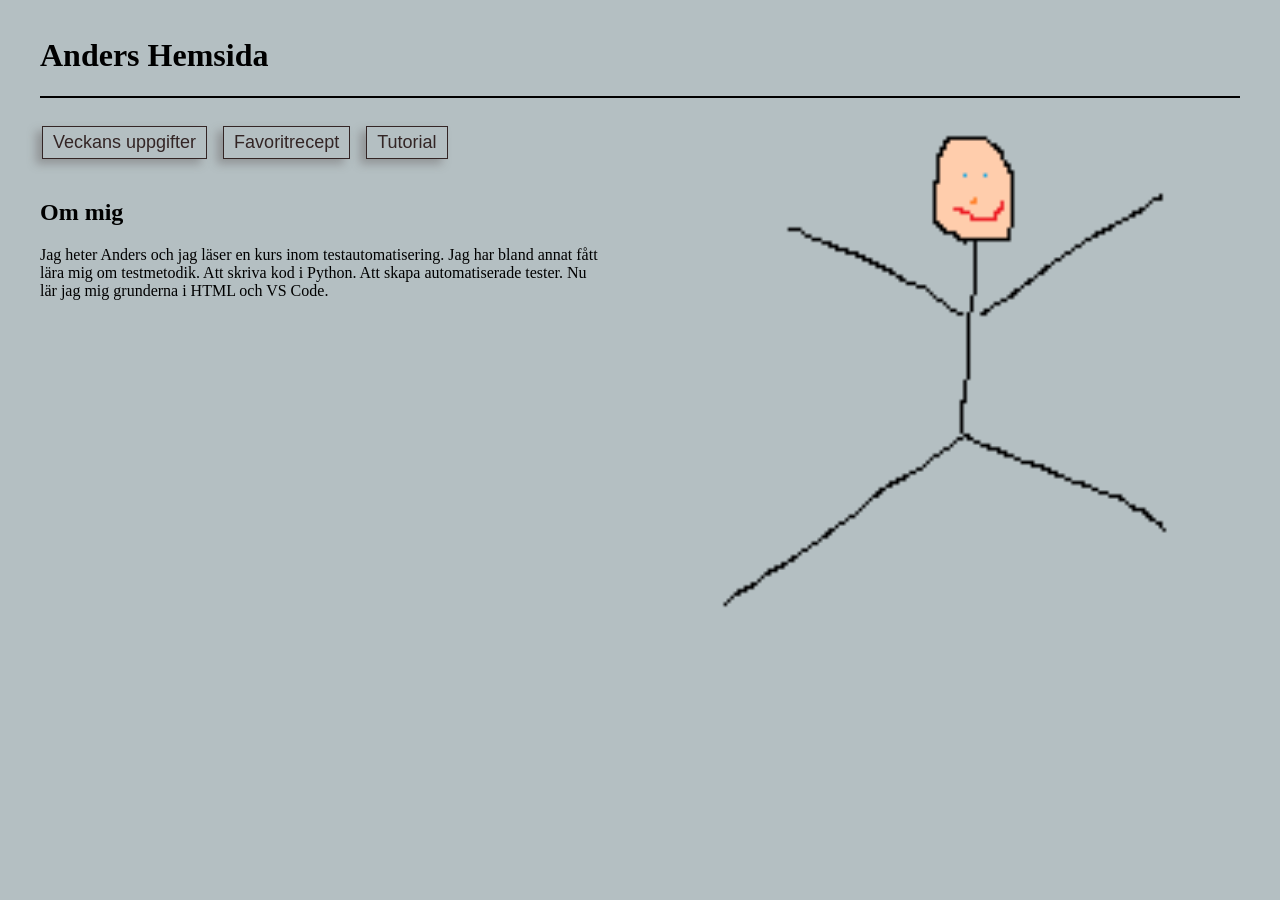
<file: index.html>
<!DOCTYPE html>
<html lang="se">
<head>
    <meta charset="UTF-8">
    <meta name="viewport" content="width=device-width, initial-scale=1.0">
    <title>Anders Hemsida</title>
    <link rel="stylesheet" href="CSS\style.css">
    <link rel="icon" type="image/x-icon" href="IMG\favicon.ico">
</head>
<body>
    <header>
        <h1>Anders Hemsida</h1>
    </header>
    <hr>
    <img src="IMG\Anders.png" alt="Anders" title="Anders" style="float: right; margin-left:100px; width: 45%; height: auto;">
    <nav>
        <div class="row">
            <form target="_blank">
                <button class="button button1" formaction="HTML\svar.html">Veckans uppgifter</button>
                <button class="button button1" formaction="HTML\recept.html">Favoritrecept</button>
                <button class="button button1" formaction="HTML\min_forsta_hemsida.html">Tutorial</button>
            </form>
        </div>
    </nav>
    <h2>Om mig</h2>
    <p>Jag heter Anders och jag läser en kurs inom testautomatisering.
        Jag har bland annat fått lära mig om testmetodik. Att skriva kod i Python. 
         Att skapa automatiserade tester. Nu lär jag mig grunderna i HTML och VS Code.
    </p>
</body>
</html>
</file>
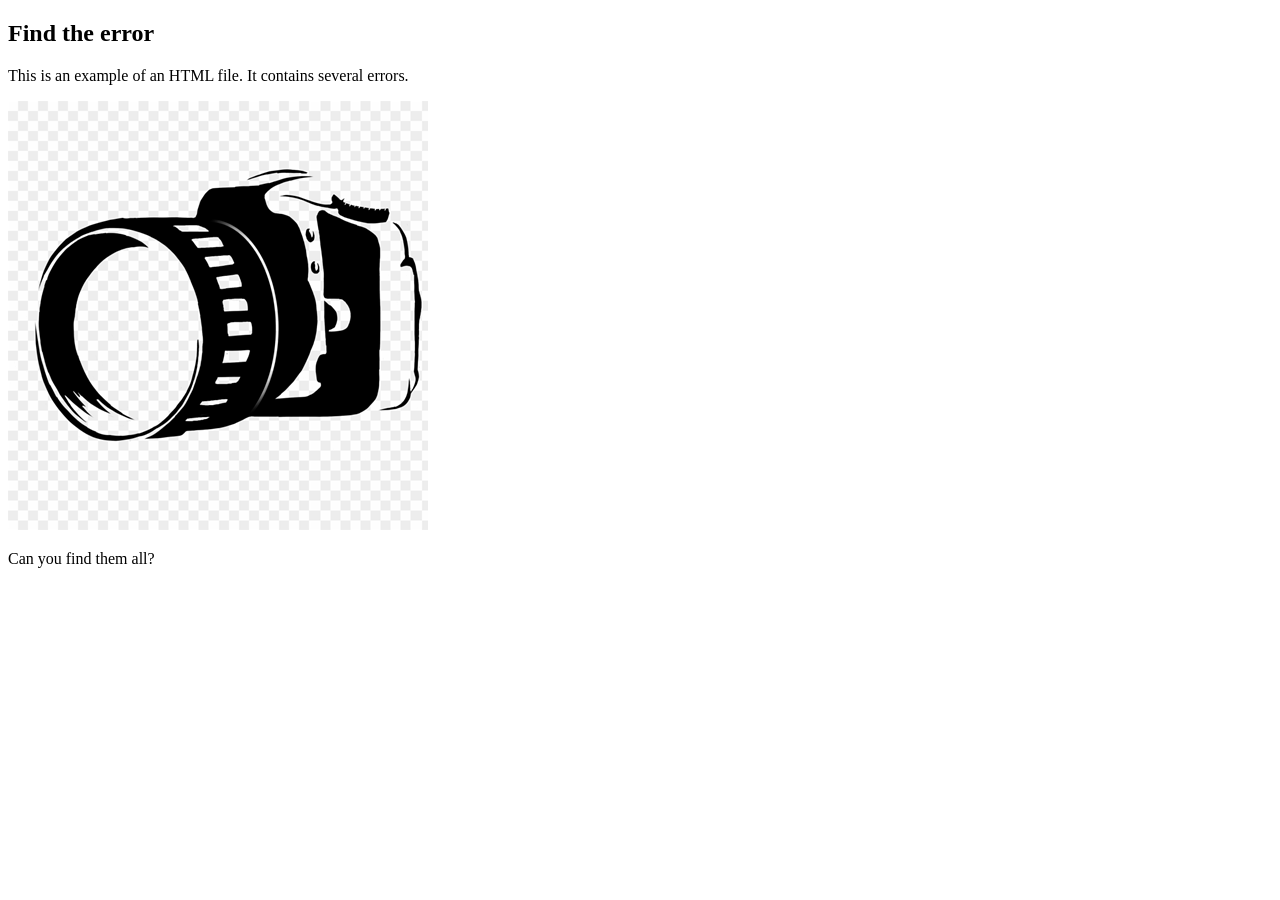
<file: HTML/1_d.html>
<!DOCTYPE html>
<html lang="se">
<head>
    <meta charset="UTF-8">
    <meta name="viewport" content="width=device-width, initial-scale=1.0">
    <title>Hitta felen...</title>
    <link rel="icon" type="image/x-icon" href="..\IMG\favicon.ico">
</head>
<main>
    <section>
        <h1> Find the error </h1>
        <p> This is an example of an HTML file. It contains several errors. </p>
        <img src="..\IMG\logo-camera.png" alt="Let's show a nice image." width="420px" height="429px"></img>
        <p> Can you find them all? </p>
    </section>
</main>
</html>
</file>
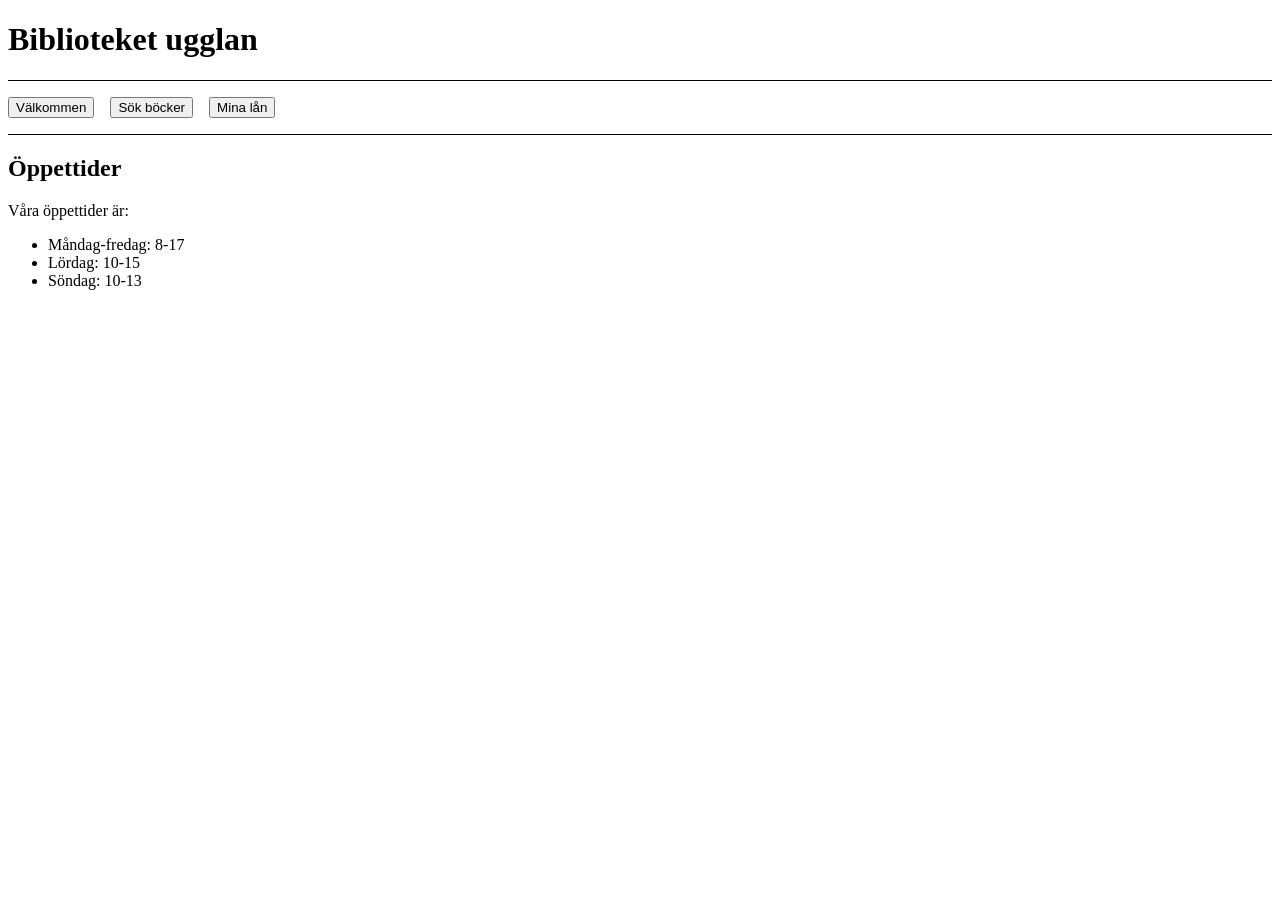
<file: HTML/2_1_practice_html.html>
<!DOCTYPE html>
<html lang="se">
<head>
    <meta charset="UTF-8">
    <meta name="viewport" content="width=device-width, initial-scale=1.0">
    <title>Biblioteket ugglan</title>
    <link rel="stylesheet" href="..\CSS\style_2_1_practice_html.css">
    <link rel="icon" type="image/x-icon" href="..\IMG\favicon.ico">
</head>
<body>
    <header>
        <h1> Biblioteket ugglan </h1>
    </header>
    <hr>
    <nav>
        <div class="row">
            <button> Välkommen </button>
            <button> Sök böcker </button>
            <button> Mina lån </button>
        </div>
    </nav>
    <hr>
    <h2> Öppettider </h2>
    <p> Våra öppettider är: </p>
    <ul> 
        <li> Måndag-fredag: 8-17 </li>
        <li> Lördag: 10-15 </li>
        <li> Söndag: 10-13 </li>
    </ul>  
</body>
</html>
</file>
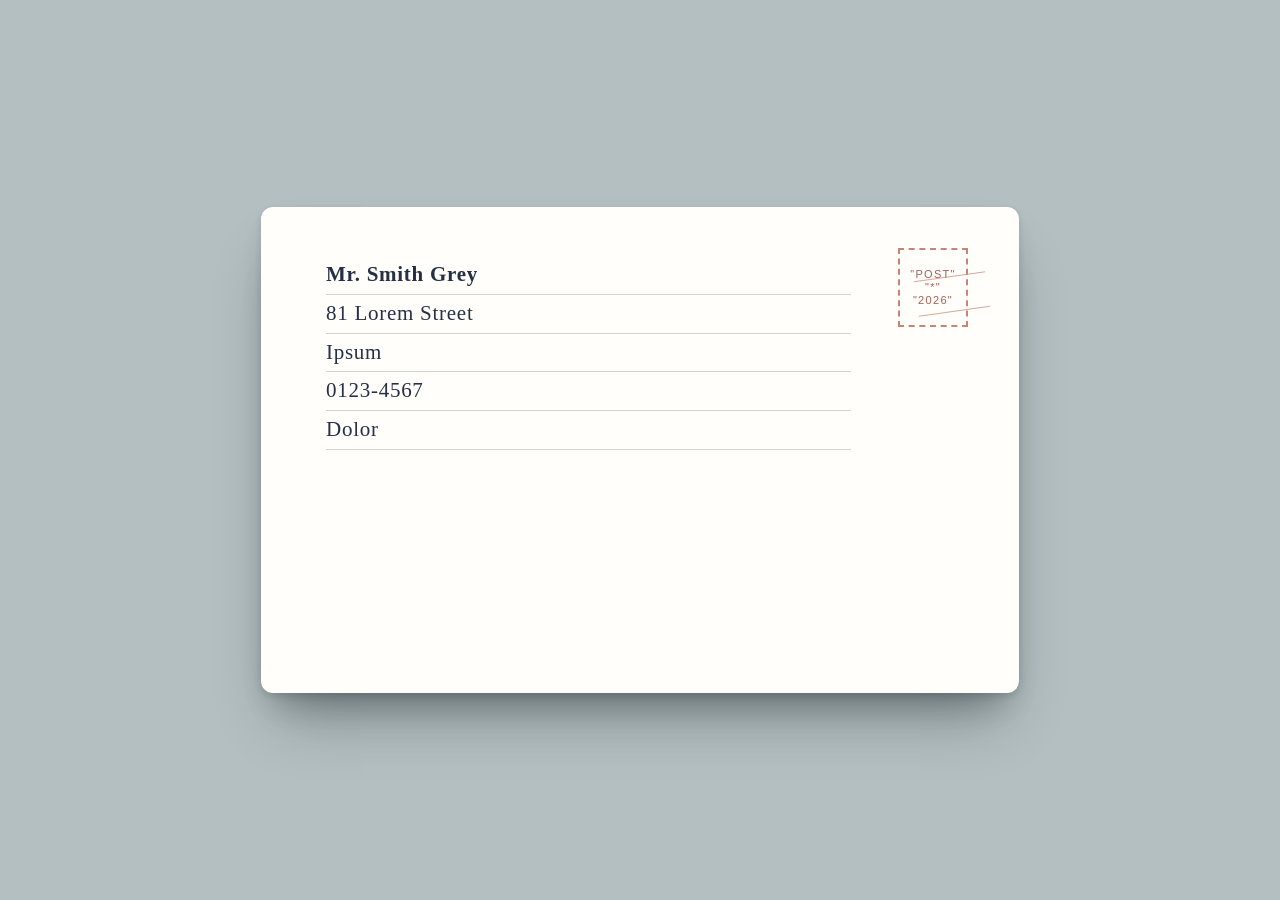
<file: HTML/brev.html>
<!DOCTYPE html>
<html lang="en">
<head>
    <meta charset="UTF-8">
    <meta name="viewport" content="width=device-width, initial-scale=1.0">
    <title>Brev</title>
    <link rel="stylesheet" href="..\CSS\style_brev.css">
    <link rel="icon" type="image/x-icon" href="..\IMG\favicon.ico"> 
    
</head>
<body>
    <main aria-label="Ett brev">
        <div class="stamp" aria-hidden="true">
            "POST"
            <br>
            "*"
            <br>
            "2026"
        </div>
        <div class="postmark" aria-hidden="true">
        </div>
        <address>
            <div class="name">Mr. Smith Grey</div>
            <div>81 Lorem Street</div>
            <div>Ipsum</div>
            <div>0123-4567</div>
            <div>Dolor</div>
        </address>
    </main>
</body>
</html>
</file>
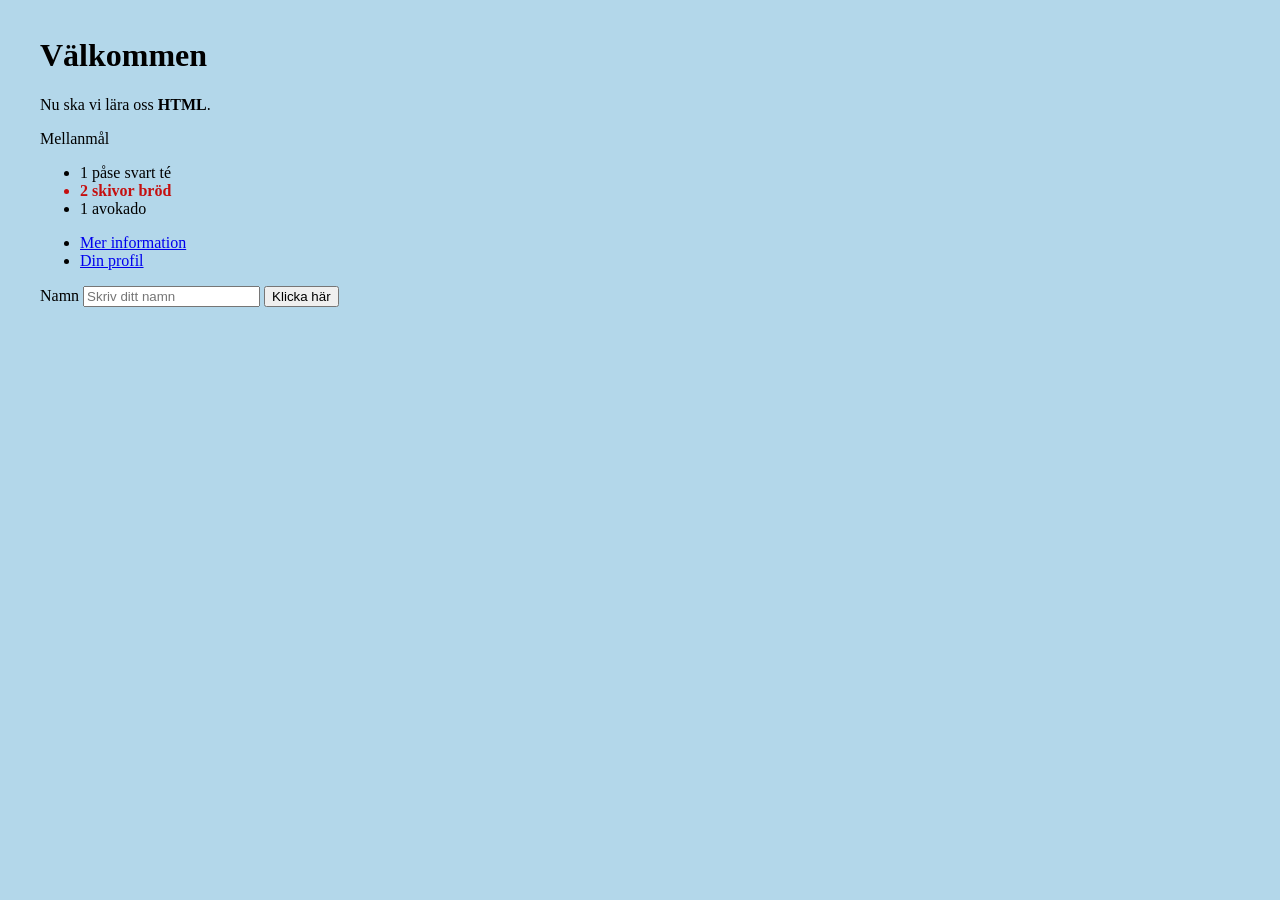
<file: HTML/min_forsta_hemsida.html>
<!DOCTYPE html>
<html lang="se">
<head>
	<meta charset="UTF-8">
	<meta name="viewport" content="width=device-width, initial-scale=1.0">
	<title> Min första webbsida </title>
	<link rel="stylesheet" href="..\CSS\style_min_forsta_hemsida.css">
</head>
<body>
	<h1> Välkommen </h1>
	<p> Nu ska vi lära oss <strong>HTML</strong>. </p>
	<p> Mellanmål </p>
	<ul>
		<li> 1 påse svart té </li>
		<li class="bread-item"> 2 skivor bröd </li>
		<li> 1 avokado </li>
	</ul>
	<nav>
		<ul>
			<li> <a href="/"> Mer information </a> </li>
			<li> <a href="/profile"> Din profil </a> </li>
		</ul>
	</nav>
	<label for="name-input"> Namn </label>
	<input id="name-input" type="text" placeholder="Skriv ditt namn" />
	<button> Klicka här </button>
</body>
</html>
</file>
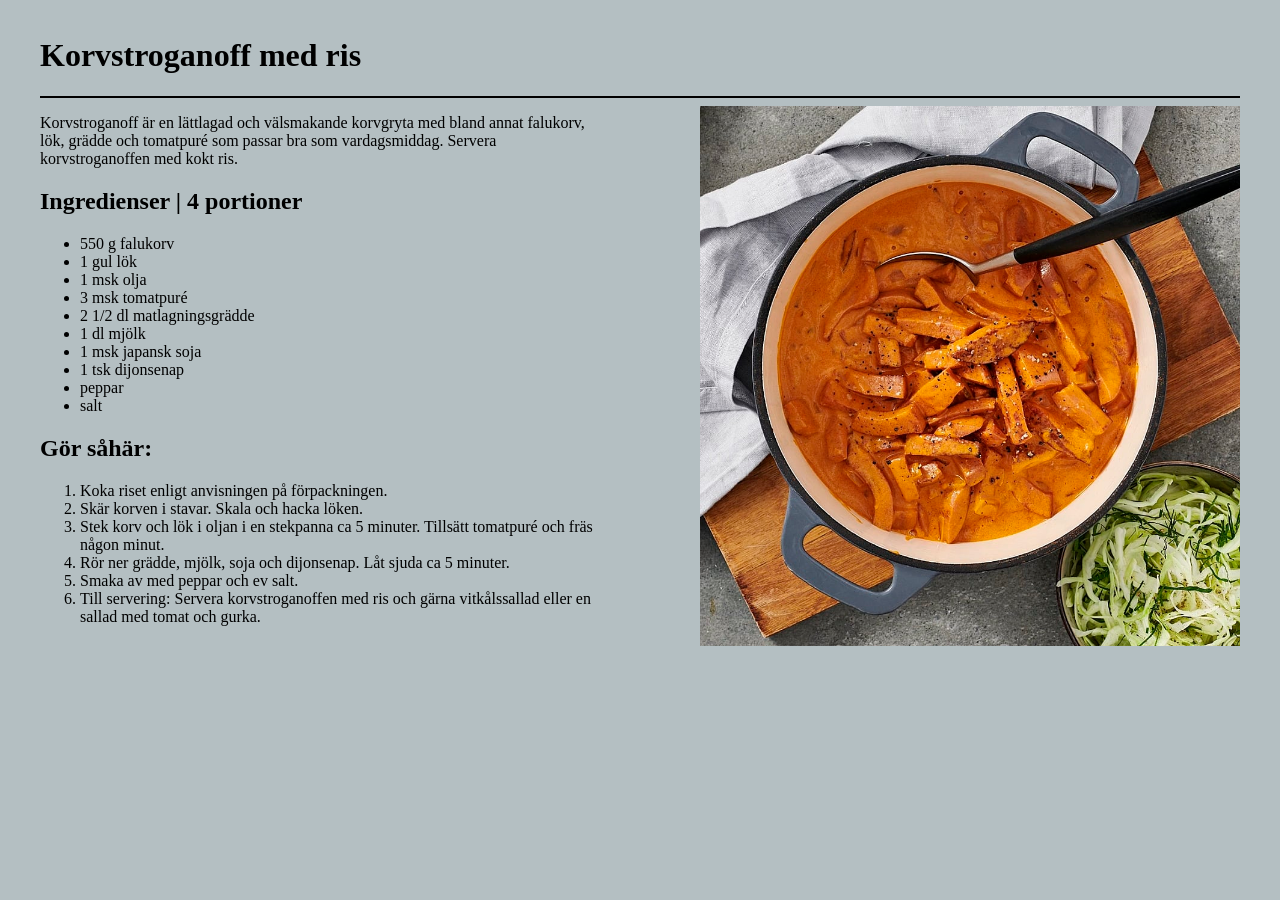
<file: HTML/recept.html>
<!DOCTYPE html>
<html lang="se">
<head>
    <meta charset="UTF-8">
    <meta name="viewport" content="width=device-width, initial-scale=1.0">
    <title>Korvstroganoff med ris</title>
    <link rel="stylesheet" href="..\CSS\style_recept.css">
    <link rel="icon" type="image/x-icon" href="..\IMG\favicon.ico">
</head>
<body>
    <header>
        <h1> Korvstroganoff med ris </h1>
    </header>
    <hr>
    <img src="..\IMG\korvstroganoff_med_ris.jpg" alt="Korvstroganoff med ris" title="Korvstroganoff med ris" style="float: right; margin-left:100px; width: 45%; height: auto;">
    <section>    
        <p>Korvstroganoff är en lättlagad och välsmakande 
        korvgryta med bland annat falukorv, lök, grädde 
        och tomatpuré som passar bra som vardagsmiddag. 
        Servera korvstroganoffen med kokt ris.
        </p>
    </section>
    <section>
        <h2> Ingredienser | 4 portioner </h2>
            <ul>
                <li>550 g falukorv</li>
                <li>1 gul lök</li>
                <li>1 msk olja</li>
                <li>3 msk tomatpuré</li>
                <li>2 1/2 dl matlagningsgrädde</li>
                <li>1 dl mjölk</li>
                <li>1 msk japansk soja</li>
                <li>1 tsk dijonsenap</li>
                <li>peppar</li>
                <li>salt</li>
            </ul>
    </section>
    <section>
        <h2>Gör såhär:</h2>
        <ol>
            <li>Koka riset enligt anvisningen på förpackningen.</li>
            <li>Skär korven i stavar. Skala och hacka löken.</li>
            <li>Stek korv och lök i oljan i en stekpanna ca 5 minuter. Tillsätt tomatpuré och fräs någon minut.</li>
            <li>Rör ner grädde, mjölk, soja och dijonsenap. Låt sjuda ca 5 minuter.</li>
            <li>Smaka av med peppar och ev salt.</li>
            <li>Till servering: Servera korvstroganoffen med ris och gärna vitkålssallad eller en sallad med tomat och gurka.</li>
        </ol>
    </section>
</body>
</html>
</file>
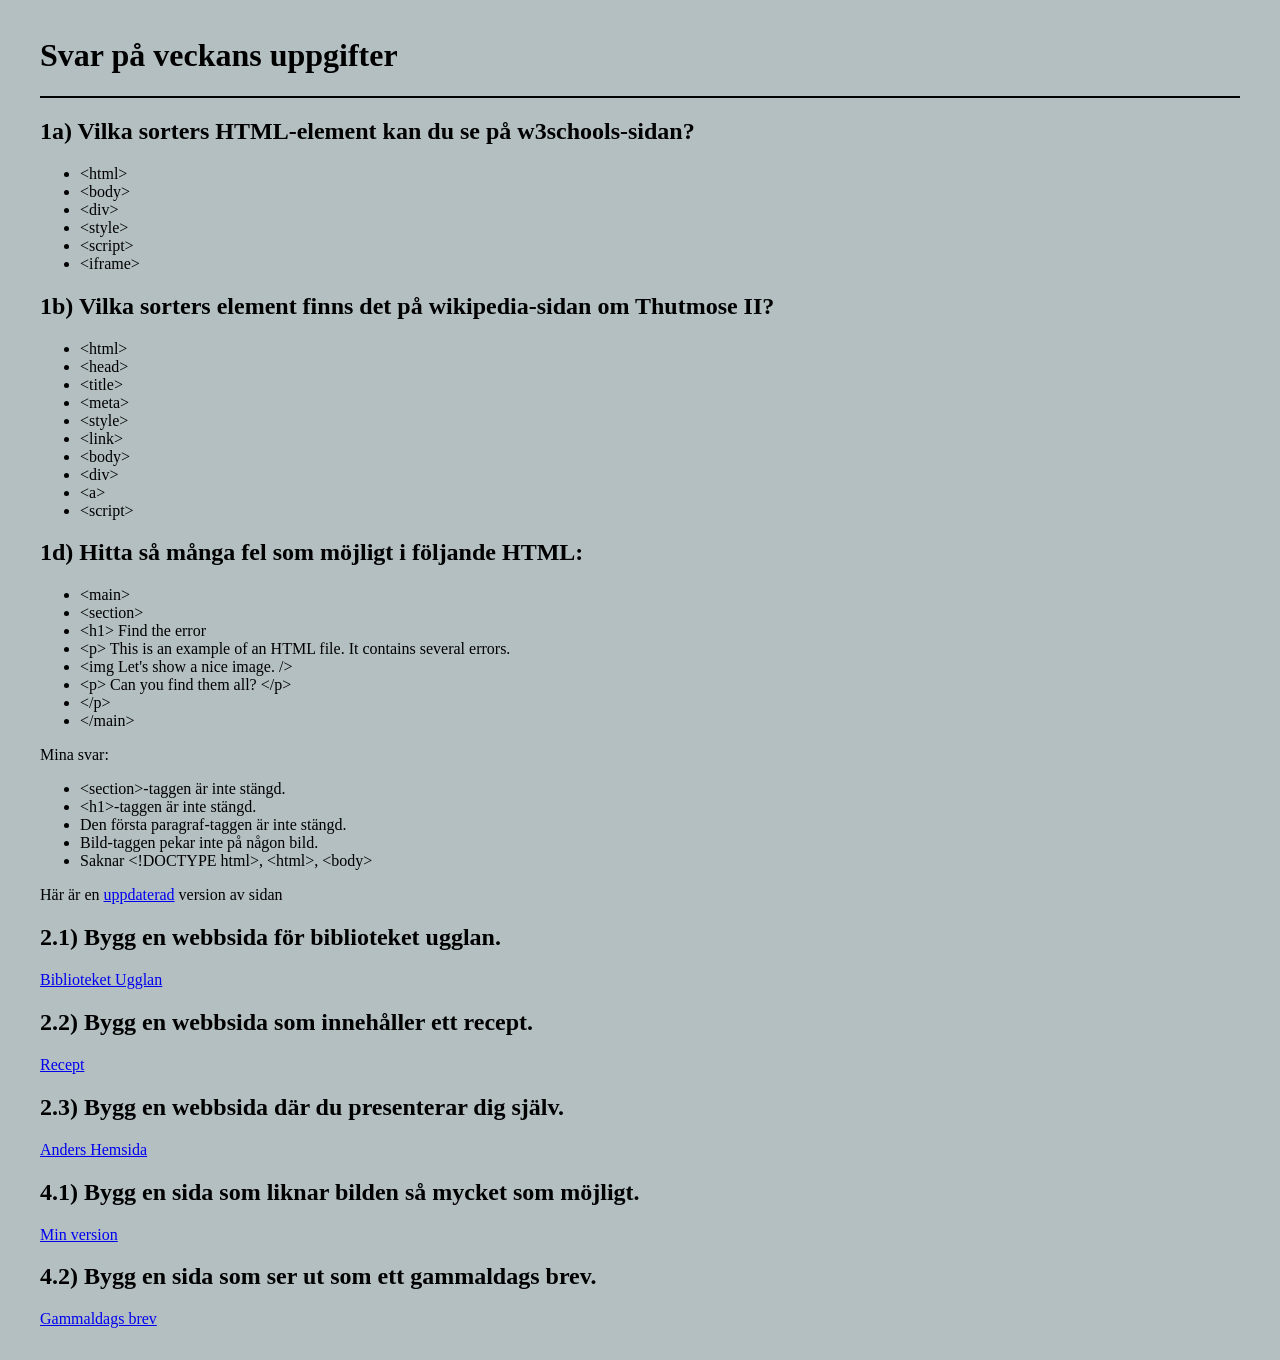
<file: HTML/svar.html>
<!DOCTYPE html>
<html lang="se">
<head>
    <meta charset="UTF-8">
    <meta name="viewport" content="width=device-width, initial-scale=1.0">
    <title>Veckans uppgifter</title>
    <link rel="stylesheet" href="..\CSS\style_recept.css">
    <link rel="icon" type="image/x-icon" href="..\IMG\favicon.ico">
</head>
<body>
    <h1>Svar på veckans uppgifter</h1>
    <hr>
    <h2>1a&#41; Vilka sorters HTML-element kan du se på w3schools-sidan?</h2>
    <ul>
        <li>&#60;html&#62;</li>
        <li>&#60;body&#62;</li>
        <li>&#60;div&#62;</li>
        <li>&#60;style&#62;</li>
        <li>&#60;script&#62;</li>
        <li>&#60;iframe&#62;</li>
    </ul>
    <h2>1b&#41; Vilka sorters element finns det på wikipedia-sidan om Thutmose II?</h2>
    <ul>
        <li>&#60;html&#62;</li>
        <li>&#60;head&#62;</li>
        <li>&#60;title&#62;</li>
        <li>&#60;meta&#62;</li>
        <li>&#60;style&#62;</li>
        <li>&#60;link&#62;</li>
        <li>&#60;body&#62;</li>
        <li>&#60;div&#62;</li>
        <li>&#60;a&#62;</li>
        <li>&#60;script&#62;</li>
    </ul>
    <h2>1d&#41; Hitta så många fel som möjligt i följande HTML:</h2>
    <ul><li>&#60;main&#62;</li>
        <li>&#60;section&#62;</li>
        <li>&#60;h1&#62; Find the error</li>
        <li>&#60;p&#62; This is an example of an HTML file. It contains several errors.</li>
        <li>&#60;img Let's show a nice image. /&#62;</li>
        <li>&#60;p&#62; Can you find them all? &#60;/p&#62;</li>
        <li>&#60;/p&#62;</li>
        <li>&#60;/main&#62;</li>
    </ul>
    <p>Mina svar:</p>
    <ul>
        <li>&#60;section&#62;-taggen är inte stängd.</li>
        <li>&#60;h1&#62;-taggen är inte stängd.</li>
        <li>Den första paragraf-taggen är inte stängd.</li>
        <li>Bild-taggen pekar inte på någon bild.</li>
        <li>Saknar &#60;!DOCTYPE html&#62;, &#60;html&#62;, &#60;body&#62;</li>
    </ul>
    <p>Här är en <a href="1_d.html">uppdaterad</a> version av sidan</p>
    <h2>2.1&#41; Bygg en webbsida för biblioteket ugglan.</h2>
    <p><a href="2_1_practice_html.html">Biblioteket Ugglan</a></p>
    <h2>2.2&#41; Bygg en webbsida som innehåller ett recept.</h2>
    <p><a href="recept.html">Recept</a></p>
    <h2>2.3&#41; Bygg en webbsida där du presenterar dig själv.</h2>
    <p><a href="..\index.html">Anders Hemsida</a></p>
    <h2>4.1&#41; Bygg en sida som liknar bilden så mycket som möjligt.</h2>
    <p><a href="utmaning.html">Min version</a></p>
    <h2>4.2&#41; Bygg en sida som ser ut som ett gammaldags brev.</h2>
    <p><a href="brev.html">Gammaldags brev</a></p>
</body>
</html>
</file>
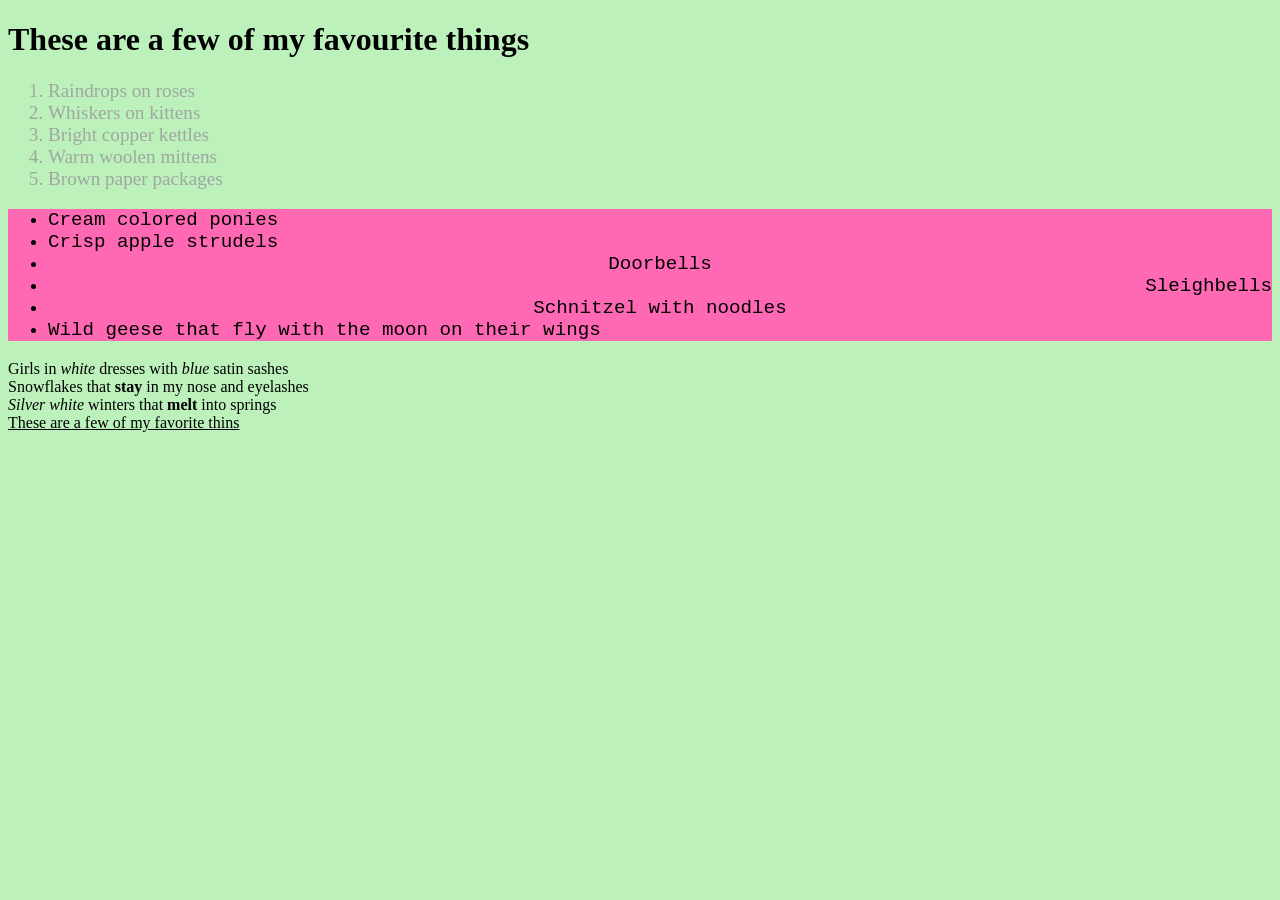
<file: HTML/utmaning.html>
<!DOCTYPE html>
<html lang="en">
<head>
    <meta charset="UTF-8">
    <meta name="viewport" content="width=device-width, initial-scale=1.0">
    <title>Utmaning</title>
    <link rel="stylesheet" href="..\CSS\style_utmaning.css">
    <link rel="icon" type="image/x-icon" href="..\IMG\favicon.ico">    
</head>
<body>
    <h1>These are a few of my favourite things</h1>
    <div class="stycke_1">
        <ol>
            <li>Raindrops on roses</li>
            <li>Whiskers on kittens</li>
            <li>Bright copper kettles</li>
            <li>Warm woolen mittens</li>
            <li>Brown paper packages</li>
        </ol>
    </div>
    <div class="stycke_2">
        <ul>
            <li>Cream colored ponies</li>
            <li>Crisp apple strudels</li>
            <li style="text-align:center">Doorbells</li>
            <li style="text-align:right">Sleighbells</li>
            <li style="text-align:center">Schnitzel with noodles</li>
            <li>Wild geese that fly with the moon on their wings</li>
        </ul>
    </div>

    <p> Girls in <i>white</i> dresses with <i>blue</i> satin sashes<br>
        Snowflakes that <b>stay</b> in my nose and eyelashes<br>
        <i>Silver white</i> winters that <b>melt</b> into springs<br>
        <u>These are a few of my favorite thins</u></p>
</body>
</html>
</file>
